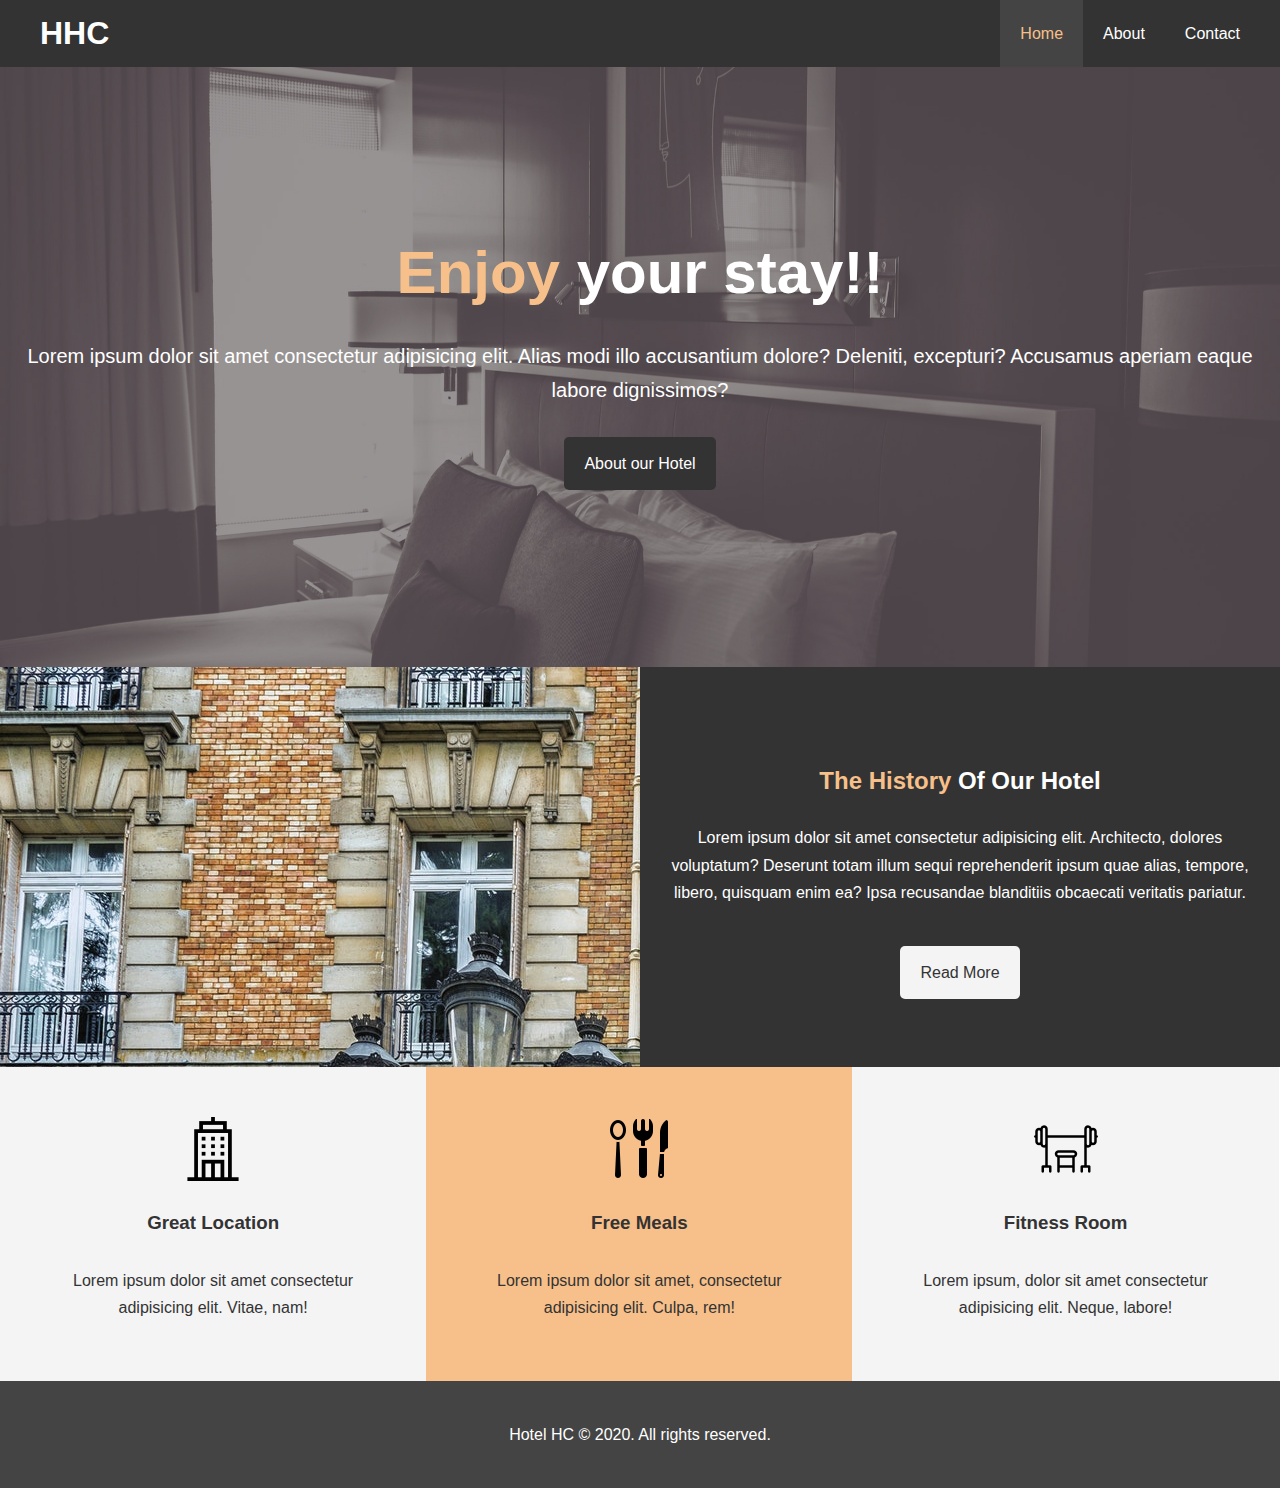
<file: index.html>
<!DOCTYPE html>
<html lang="en">

<head>
    <meta charset="UTF-8">
    <meta name="viewport" content="width=device-width, initial-scale=1.0">
    <meta name="description" content="Welcome to the Awesome Hugo Costa Hotel!!">
    <link 
  href="http://cdnjs.cloudflare.com/ajax/libs/font-awesome/4.3.0/css/font-awesome.css" 
  rel="stylesheet"  type='text/css'>
    <link rel="stylesheet" href="./css/style.css">
    <title>Hotel HC</title>
</head>

<body>
    <header>
        <nav class="nav-bar">
            <div class="container">
                <h1 id="logo"><a href="index.html">HHC</a></h1>
                <ul class="nav-menu">
                    <li><a class="current" href="index.html">Home</a></li>
                    <li><a href="about.html">About</a></li>
                    <li><a href="contact.html">Contact</a></li>
                </ul>
            </div>
        </nav>
        <div id="showcase">
            <div class="container">
                <div class="showcase-content">
                    <h1><span class="text-primary">Enjoy</span> your stay!!</h1>
                    <p class="lead">Lorem ipsum dolor sit amet consectetur adipisicing elit. Alias modi illo accusantium
                        dolore? Deleniti, excepturi? Accusamus aperiam eaque labore dignissimos?</p>
                    <a class="btn" href="about.html">About our Hotel</a>
                </div>
            </div>
        </div>
    </header>
    <section id="home-info" class="bg-dark">
        <div class="info-img"></div>
        <div class="info-conent">
            <h2><span>The History</span> Of Our Hotel</h2>
            <p>Lorem ipsum dolor sit amet consectetur adipisicing elit. Architecto, dolores voluptatum? Deserunt totam
                illum sequi reprehenderit ipsum quae alias, tempore, libero, quisquam enim ea? Ipsa recusandae
                blanditiis obcaecati veritatis pariatur.</p>
            <a class="btn btn-light" href="about.html">Read More</a>
        </div>
    </section>
    <section id="features">
        <div class="box bg-light"> 
            <img src="img/hotel.png" alt="hotel">
            <h3>Great Location</h3>
            <p>Lorem ipsum dolor sit amet consectetur adipisicing elit. Vitae, nam!</p>
        </div>
        <div class="box bg-primary">
            <img src="img/kitchen-utensil.png" alt="kitchen">            
            <h3>Free Meals</h3>
            <p>Lorem ipsum dolor sit amet, consectetur adipisicing elit. Culpa, rem!</p>
        </div>
        <div class="box bg-light">
            <img src="img/fitness-gym.png" alt="fitness">
            <h3>Fitness Room</h3>
            <p>Lorem ipsum, dolor sit amet consectetur adipisicing elit. Neque, labore!</p>
        </div>
    </section>
    <footer id="main-footer" class="clr">
        <p>Hotel HC &copy; 2020. All rights reserved.</p>
    </footer>
</body>

</html>
</file>
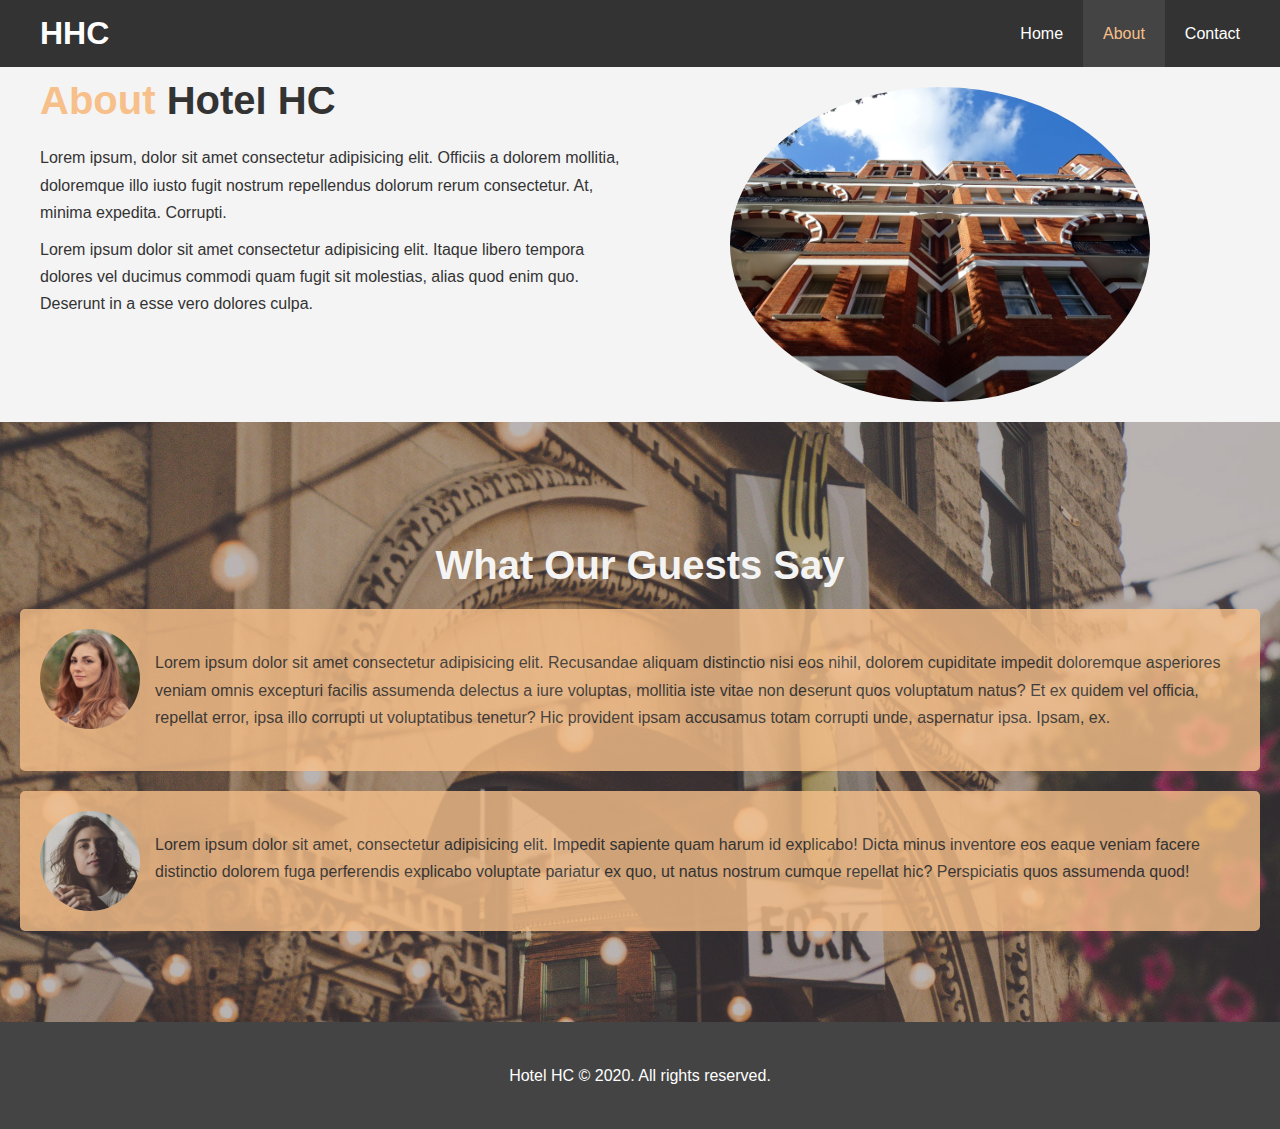
<file: about.html>
<!DOCTYPE html>
<html lang="en">

<head>
    <meta charset="UTF-8">
    <meta name="viewport" content="width=device-width, initial-scale=1.0">
    <meta name="description" content="Welcome to the Awesome Hugo Costa Hotel!!">
    <link href="http://cdnjs.cloudflare.com/ajax/libs/font-awesome/4.3.0/css/font-awesome.css" rel="stylesheet"
        type='text/css'>
    <link rel="stylesheet" href="./css/style.css">
    <title>Hotel HC || About</title>
</head>

<body>
    <header>
        <nav class="nav-bar">
            <div class="container">
                <h1 id="logo"><a href="index.html">HHC</a></h1>
                <ul class="nav-menu">
                    <li><a href="index.html">Home</a></li>
                    <li><a class="current" href="about.html">About</a></li>
                    <li><a href="contact.html">Contact</a></li>
                </ul>
            </div>
        </nav>
    </header>
    <section id="about" class="bg-light">
        <div class="container">
            <div id="about-content">
                <h1 class="l-heading"><span>About</span> Hotel HC</h1>
                <p>Lorem ipsum, dolor sit amet consectetur adipisicing elit. Officiis a dolorem mollitia, doloremque
                    illo
                    iusto fugit nostrum repellendus dolorum rerum consectetur. At, minima expedita. Corrupti.</p>
                <p>Lorem ipsum dolor sit amet consectetur adipisicing elit. Itaque libero tempora dolores vel ducimus
                    commodi quam fugit sit molestias, alias quod enim quo. Deserunt in a esse vero dolores culpa.</p>
            </div>
            <div id="about-img">
                <img src="./img/photo-2.jpg" alt="photo-2">
            </div>
        </div>
    </section>
    <div class="clr"></div>
    <section id="testimonials">
        <div class="container">
            <h2 class="l-heading py-3">What Our Guests Say</h2>
            <div class="bg-primary test-block">
                <img src="./img/person-1.jpg" alt="Sam">
                <p class="py-1">Lorem ipsum dolor sit amet consectetur adipisicing elit. Recusandae aliquam distinctio
                    nisi eos nihil, dolorem cupiditate impedit doloremque asperiores veniam omnis excepturi facilis
                    assumenda delectus a iure voluptas, mollitia iste vitae non deserunt quos voluptatum natus? Et ex
                    quidem vel officia, repellat error, ipsa illo corrupti ut voluptatibus tenetur? Hic provident ipsam
                    accusamus totam corrupti unde, aspernatur ipsa. Ipsam, ex.</p>
            </div>
            <div class="bg-primary test-block">
                <img src="./img/person-2.jpg" alt="Jen">
                <p class="py-1">Lorem ipsum dolor sit amet, consectetur adipisicing elit. Impedit sapiente quam harum id
                    explicabo!
                    Dicta minus inventore eos eaque veniam facere distinctio dolorem fuga perferendis explicabo
                    voluptate pariatur ex quo, ut natus nostrum cumque repellat hic? Perspiciatis quos assumenda quod!
                </p>
            </div>
        </div>
    </section>
    <footer id="main-footer" class="clr">
        <p>Hotel HC &copy; 2020. All rights reserved.</p>
    </footer>
</body>

</html>
</file>
<file: css/style.css>
/*  Reset  */

* {
    margin: 0;
    padding: 0;
    box-sizing: border-box;
}

/* Main Styling */

html, body {
    font-family: 'Segoe UI', Tahoma, Geneva, Verdana, sans-serif;
    line-height: 1.7em;
}
a {
    text-decoration: none;
    color: #333;
}

h1, h2, h3 {
    padding-bottom: 20px;
}

p {
    margin: 10px 0;
}

/* Utility class */

.container {
    margin: auto;
    max-width: 1300px;
    overflow: auto;
    padding: 0 20px;
}

.btn {
    display: inline-block;
    background-color: #333;
    padding: 13px 20px;
    color: #fff;
    border-radius: 5px;
    border: none;
    cursor: pointer;
}

.btn:hover {
    background-color: #f7c08a;
    color: #333;
}

.bg-dark {
    background-color: #333;
    color: #fff;
}

.bg-light {
    background-color: #f4f4f4;
    color: #333;
}

.bg-primary {
    background-color: #f7c08a;
    color: #333;
}

.clr {
    clear: both;
}

.l-heading {
    font-size: 40px;
}

.py-1 { padding: 10px 0;}
.py-2 { padding: 20px 0;}
.py-3 { padding: 30px 0;}
/* nav-bar */

.nav-bar {
    background-color: #333;
    overflow: auto;
    position: sticky;
    top: 0;
    left: 0;
}

.nav-bar a {
    color: #fff;
}

#logo {
    float: left;
    padding: 20px;
}

.nav-menu {
    list-style: none;
    float: right;
}

.nav-menu li {
    float: left;
}

.nav-menu li a {
    display: block;
    padding: 20px;
    text-align: center;
}

.nav-bar li a:hover, 
.nav-bar li a.current {
    background-color: #444;
    color: #f7c08a;
}

#showcase {
    background: url("../img/showcase.jpg") no-repeat center center/cover;
    height: 600px;
    }

#showcase .showcase-content {
    color: #fff;
    text-align: center;
    padding-top: 170px;
}

#showcase .showcase-content h1 {
    font-size: 60px;
    line-height: 1.2em;
}

#showcase .showcase-content p {
    padding-bottom: 20px;
    line-height: 1.7em;
}

.text-primary {
    color: #f7c08a;
}

.lead {
    font-size: 20px;
}

#home-info {
    height: 400px;
}

#home-info .info-img {
    float: left;
    width: 50%;
    background: url("../img/photo-1.jpg") no-repeat;
    min-height: 100%;
}

#home-info .info-conent {

    text-align: center;
    padding: 100px 30px;
    overflow: hidden;

}

#home-info .info-conent p {
    padding-bottom: 30px;
}

.btn-light {
    background-color: #f4f4f4;
    color: #333;
}

.info-conent span {
    color: #f7c08a;
}

.box {
    float: left;
    width: 33.3%;
    padding: 50px;
    text-align: center;
}

.box img {
    padding-bottom: 20px;
}

#main-footer {
    background-color: #444;
    color: #fff;  
    text-align: center;
}

#main-footer p {
    padding: 40px;
    margin: 0;
}

/*  About page */

#about {
    padding: 20px;
    overflow: auto;
}

#about-content {
    float: left;
    width: 50%;
    min-height: 100%;
}

#about-content h1 span {
    color: #f7c08a;
}

#about-img{
    float: right;
    width: 50%;
}

#about-img img {
    display: block;
    max-width: 70%;
    min-height: 100%;
    border-radius: 50%;
    margin: auto;
}

#testimonials {
    padding-top: 100px;
    height: 600px;
    background: url("../img/test-bg.jpg") no-repeat center center/cover;
}

#testimonials h2 {
    color: #f4f4f4;
    text-align: center;
}

.test-block {
    overflow: auto;
    padding: 20px;
    margin-bottom: 20px;
    border-radius: 5px;
    opacity: 0.8;
}

.test-block img {
    float: left;
    width: 100px;
    margin-right: 15px;
    border-radius: 50%;
}

/* Contact page */

#contact-form {
    width: 1100px;
    border: 1px solid #333;
    background-color: #f4f4f4;
    border-radius: 5px;
    padding: 50px;
    margin: 50px auto;
}

#contact-form span {
    color: #f7c08a;
}

#contact-form label {
    display: block;
}

#contact-form input {
    width: 100%;
    padding: 10px;
    border: #333 1px solid;
    border-radius: 5px;
}

#contact-form textarea {

    width: 100%;
    padding: 10px;
    border: #333 1px solid;
    border-radius: 5px;

}

.contact-box {
    width: 33.3%;
    padding: 50px;
    text-align: center;
    float: left;
}
</file>
